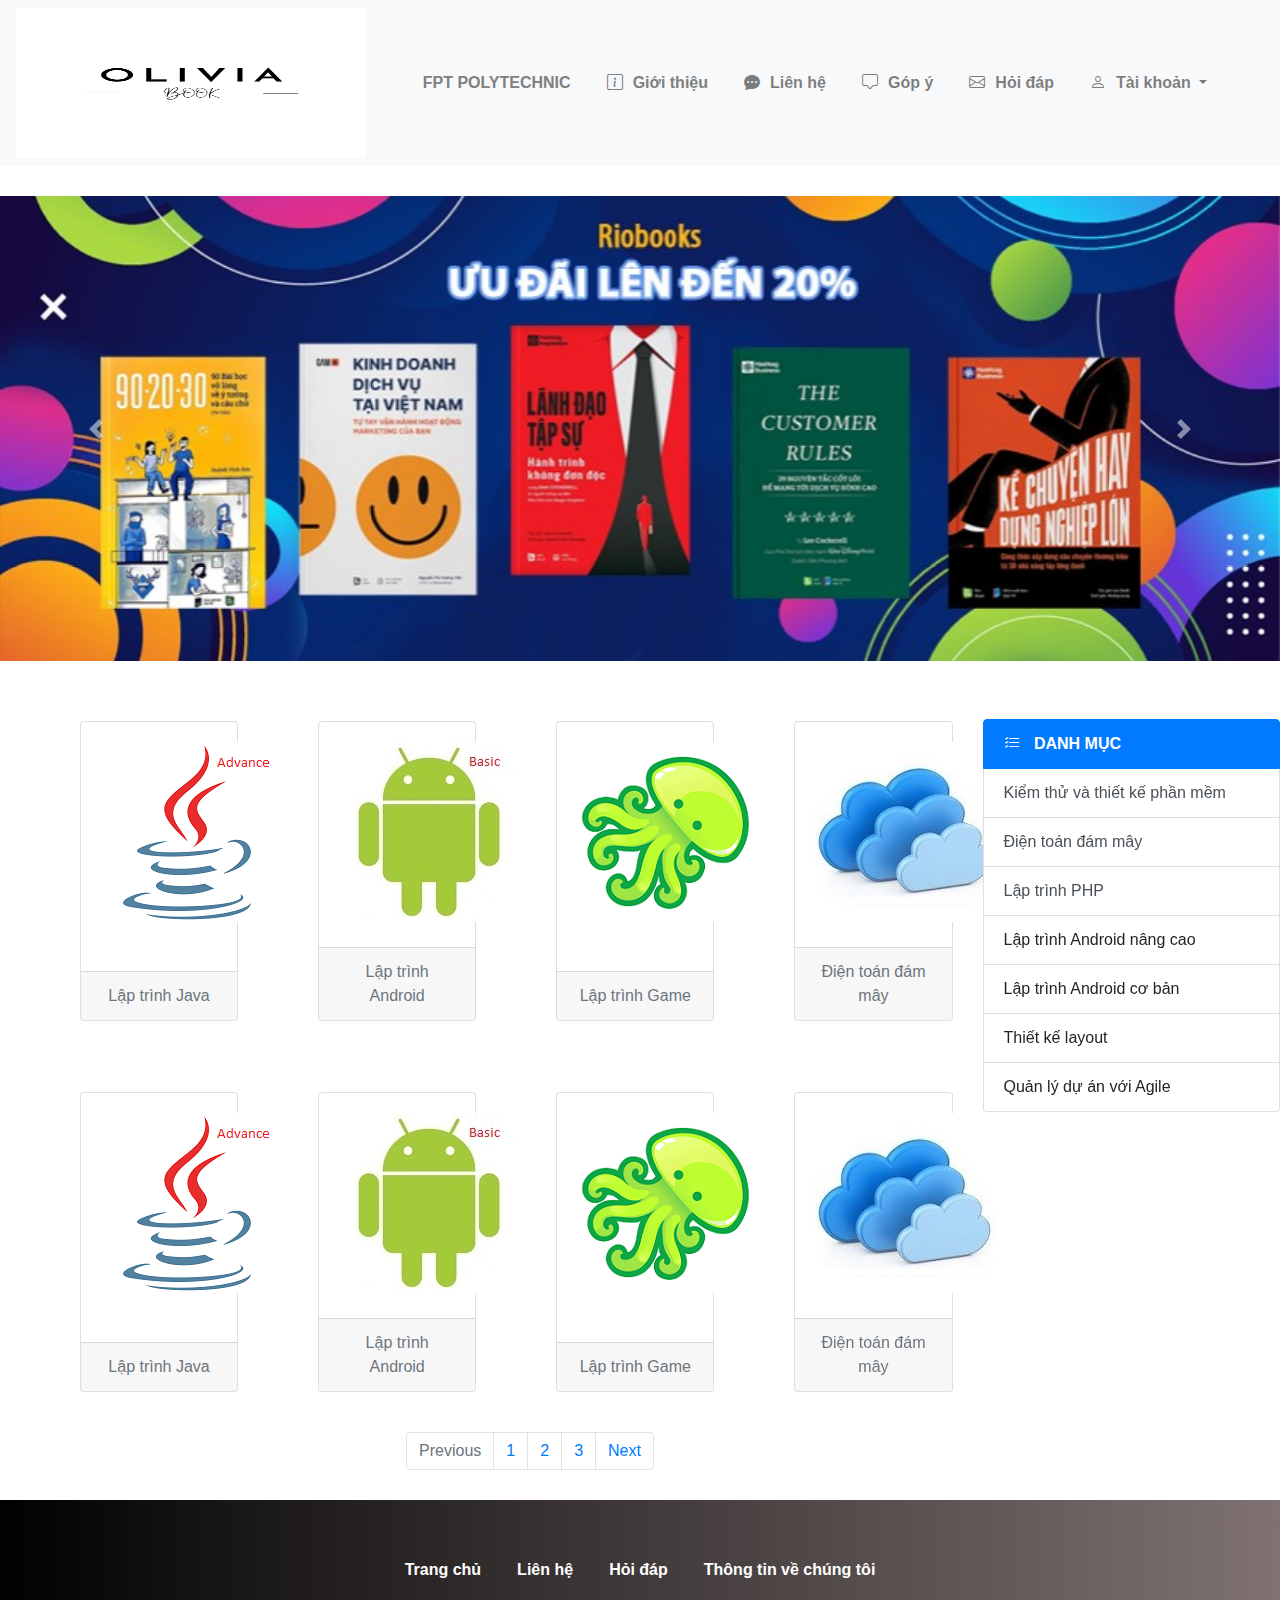
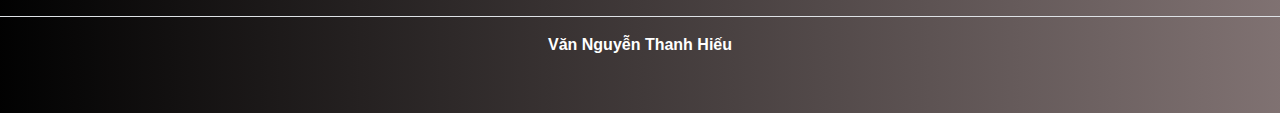
<file: index.html>
<!DOCTYPE html>
<html lang="en">

<head>
  <meta charset="UTF-8">
  <meta http-equiv="X-UA-Compatible" content="IE=edge">
  <meta name="viewport" content="width=device-width, initial-scale=1.0">
  <title>Trang chủ</title>
  <link rel="stylesheet" href="https://cdn.jsdelivr.net/npm/bootstrap@4.0.0/dist/css/bootstrap.min.css"
    integrity="sha384-Gn5384xqQ1aoWXA+058RXPxPg6fy4IWvTNh0E263XmFcJlSAwiGgFAW/dAiS6JXm" crossorigin="anonymous">
  <script src="https://code.jquery.com/jquery-3.2.1.slim.min.js"
    integrity="sha384-KJ3o2DKtIkvYIK3UENzmM7KCkRr/rE9/Qpg6aAZGJwFDMVNA/GpGFF93hXpG5KkN"
    crossorigin="anonymous"></script>
  <script src="https://cdn.jsdelivr.net/npm/popper.js@1.12.9/dist/umd/popper.min.js"
    integrity="sha384-ApNbgh9B+Y1QKtv3Rn7W3mgPxhU9K/ScQsAP7hUibX39j7fakFPskvXusvfa0b4Q"
    crossorigin="anonymous"></script>
  <script src="https://cdn.jsdelivr.net/npm/bootstrap@4.0.0/dist/js/bootstrap.min.js"
    integrity="sha384-JZR6Spejh4U02d8jOt6vLEHfe/JQGiRRSQQxSfFWpi1MquVdAyjUar5+76PVCmYl"
    crossorigin="anonymous"></script>
  <link rel="stylesheet" href="css/index.css">
  <link rel="stylesheet" href="https://cdn.jsdelivr.net/npm/bootstrap-icons@1.3.0/font/bootstrap-icons.css">

</head>

<body>

  <nav class=" navbar navbar-expand-lg navbar-light bg-light">
    <img src="./img/TANHHIEU.png" style="height: 150px; width: 350px;" alt="">

    <div class="collapse navbar-collapse" id="navbarNav">
      <ul class="navbar-nav">
        <li class="nav-item active">
          <a class="nav-link" style="color: gray" href="#"><b>FPT POLYTECHNIC </b></a>
        </li>
        <li class="nav-item active">
          <a class="nav-link" style="color: gray" href="#"><i class="bi bi-info-square"></i><b
              style="margin-left: 10px;">Giới thiệu</b> </a>
        </li>
        <li class="nav-item">
          <a class="nav-link" href="#"><i class="bi bi-chat-dots-fill"></i><b style="margin-left: 10px;">Liên hệ</b></a>
        </li>
        <li class="nav-item">
          <a class="nav-link" href="#"><i class="bi bi-chat-square"></i><b style="margin-left: 10px;">Góp ý</b></a>
        </li>
        <li class="nav-item">
          <a class="nav-link" href="#"><i class="bi bi-envelope"></i><b style="margin-left: 10px;">Hỏi đáp</b></a>
        </li>
        <li class="nav-item dropdown">
          <a class="nav-link dropdown-toggle" href="#" id="navbarDropdownMenuLink" data-toggle="dropdown"
            aria-haspopup="true" aria-expanded="false">
            <i class="bi bi-person"></i><b style="margin-left: 10px;">Tài khoản</b>
          </a>
          <div class="dropdown-menu">
            <a class="dropdown-item" href="#">Đăng ký</a>
            <a class="dropdown-item" href="#">Đăng nhập </a>
            <a class="dropdown-item" href="#">Quên mật khẩu</a>
            <hr>
            <a class="dropdown-item" href="#">Đăng xuất</a>
            <a class="dropdown-item" href="#">Đổi mật khẩu</a>
            <a class="dropdown-item" href="#">Cập nhật tài khoản</a>

          </div>
        </li>
      </ul>
    </div>
  </nav>
  <div class="phanthan" style="margin-top: 30px;">
    <div class="m-auto" style="width: 100%;">
      <div id="carouselExampleControls" class="carousel slide" data-ride="carousel">
        <div class="carousel-inner">
          <div class="carousel-item active">
            <img class="d-block w-100" src="./img/slide2.jpg" alt="First slide">
          </div>
          <div class="carousel-item">
            <img class="d-block w-100" src="./img/slide3.jpg" alt="Second slide">
          </div>
          <div class="carousel-item">
            <img class="d-block w-100" src="./img/slide4.jpg" alt="Third slide">
          </div>
        </div>
        <a class="carousel-control-prev" href="#carouselExampleControls" role="button" data-slide="prev">
          <span class="carousel-control-prev-icon" aria-hidden="true"></span>
          <span class="sr-only">Previous</span>
        </a>
        <a class="carousel-control-next" href="#carouselExampleControls" role="button" data-slide="next">
          <span class="carousel-control-next-icon" aria-hidden="true"></span>
          <span class="sr-only">Next</span>
        </a>
      </div>
    </div>
  </div>






  <div class="row">
    <article class="course col-9">
      <div class="card text-center" style="height: 300px;">
        <div class="card-body">
          <img src="./img/JAAV.png" alt="">
        </div>
        <div class="card-footer text-muted">
          Lập trình Java
        </div>
      </div>
      <div class="card text-center" style="height: 300px;">

        <div class="card-body">
          <img src="./img/ADBS.jpg" alt="">
        </div>
        <div class="card-footer text-muted">
          Lập trình Android
        </div>
      </div>
      <div class="card text-center" style="height: 300px;">

        <div class="card-body">
          <img src="./img/GAME.png" alt="">
        </div>
        <div class="card-footer text-muted">
          Lập trình Game
        </div>
      </div>
      <div class="card text-center" style="height: 300px;">
        <div class="card-body">
          <img src="./img/CLCO.jpg" alt="">
        </div>
        <div class="card-footer text-muted">
          Điện toán đám mây
        </div>
      </div>
    </article>

    <aside class="col-3">
      <div class="list-group" style="margin-top: 58px;">
        <a href="#" class="list-group-item list-group-item-action active">
          <i class="bi bi-list-check"></i> <b style="margin-left: 10px;">DANH MỤC</b>
        </a>
        <a href="#" class="list-group-item list-group-item-action">Kiểm thử và thiết kế phần mềm</a>
        <a href="#" class="list-group-item list-group-item-action">Điện toán đám mây</a>
        <a href="#" class="list-group-item list-group-item-action">Lập trình PHP</a>
        <a class="list-group-item list-group-item-action disabled">Lập trình Android nâng cao</a>
        <a class="list-group-item list-group-item-action disabled">Lập trình Android cơ bản</a>
        <a class="list-group-item list-group-item-action disabled">Thiết kế layout</a>
        <a class="list-group-item list-group-item-action disabled">Quản lý dự án với Agile</a>


      </div>
    </aside>
  </div>
  <div class="row">
    <article class="course col-9" style="margin-top: -20px;">
      <div class="card text-center" style="height: 300px;">
        <div class="card-body">
          <img src="./img/JAAV.png" alt="">
        </div>
        <div class="card-footer text-muted">
          Lập trình Java
        </div>
      </div>
      <div class="card text-center" style="height: 300px;">

        <div class="card-body">
          <img src="./img/ADBS.jpg" alt="">
        </div>
        <div class="card-footer text-muted">
          Lập trình Android
        </div>
      </div>
      <div class="card text-center" style="height: 300px;">

        <div class="card-body">
          <img src="./img/GAME.png" alt="">
        </div>
        <div class="card-footer text-muted">
          Lập trình Game
        </div>
      </div>
      <div class="card text-center" style="height: 300px;">
        <div class="card-body">
          <img src="./img/CLCO.jpg" alt="">
        </div>
        <div class="card-footer text-muted">
          Điện toán đám mây
        </div>
      </div>
    </article>
  </div>

  <nav aria-label="Page navigation example" style="margin-right: 220px; margin-top: 40px;">
    <ul class="pagination justify-content-center">
      <li class="page-item disabled">
        <a class="page-link">Previous</a>
      </li>
      <li class="page-item"><a class="page-link" href="#">1</a></li>
      <li class="page-item"><a class="page-link" href="#">2</a></li>
      <li class="page-item"><a class="page-link" href="#">3</a></li>
      <li class="page-item">
        <a class="page-link" href="#">Next</a>
      </li>
    </ul>
  </nav>

  <footer class="row" style="margin-top: 30px;">
    <div class="footer" style="background: linear-gradient(to right , rgb(0, 0, 0) , rgb(129, 115, 115));width: 100%;">
      <footer class="py-3 my-4">
        <ul class="nav justify-content-center border-bottom pb-3 mb-3">
          <li class="nav-item"><a href="#" class="nav-link px-2 text-muted"><b style="color: white;">Trang
                chủ</b></a></li>
          <li class="nav-item"><a href="#" class="nav-link px-2 text-muted"><b style="color: white;">Liên
                hệ</b></a></li>
          <li class="nav-item"><a href="#" class="nav-link px-2 text-muted"><b style="color: white;">Hỏi
                đáp</b></a></li>
          <li class="nav-item"><a href="#" class="nav-link px-2 text-muted"><b style="color: white;">Thông tin
                về
                chúng tôi</b></a></li>
        </ul>
        <p class="text-center text-muted"><b style="color: white;">Văn Nguyễn Thanh Hiếu</b></p>
      </footer>
    </div>
  </footer>


</body>

</html>
</file>
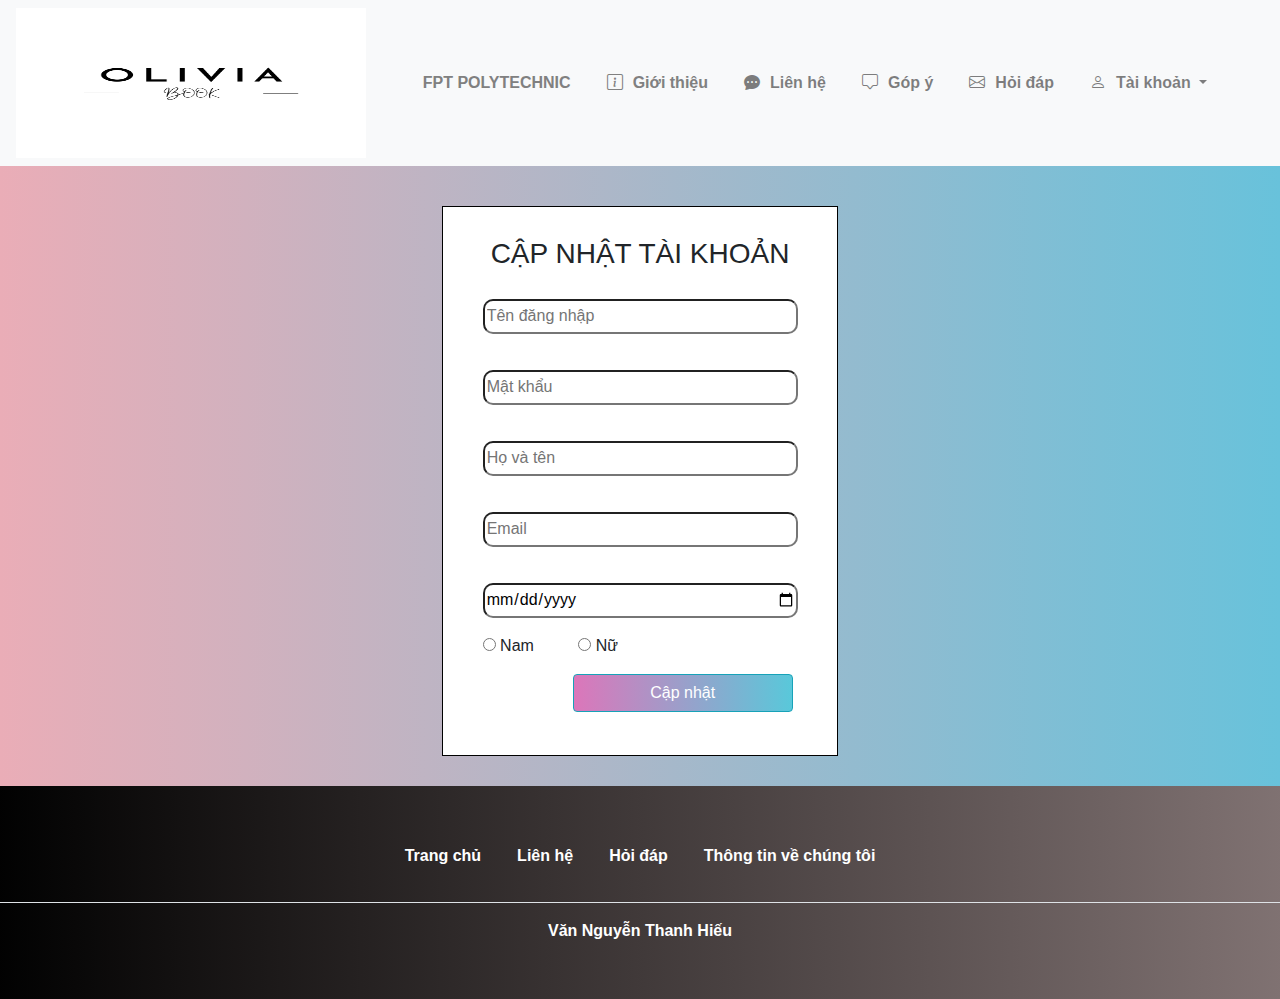
<file: view/capnhattaikhoan.html>
<!DOCTYPE html>
<html lang="en">
<head>
    <meta charset="UTF-8">
    <meta http-equiv="X-UA-Compatible" content="IE=edge">
    <meta name="viewport" content="width=device-width, initial-scale=1.0">
    <title>Cập nhật</title>
    <link rel="stylesheet" href="https://cdn.jsdelivr.net/npm/bootstrap@4.0.0/dist/css/bootstrap.min.css"
    integrity="sha384-Gn5384xqQ1aoWXA+058RXPxPg6fy4IWvTNh0E263XmFcJlSAwiGgFAW/dAiS6JXm" crossorigin="anonymous">
<script src="https://code.jquery.com/jquery-3.2.1.slim.min.js"
    integrity="sha384-KJ3o2DKtIkvYIK3UENzmM7KCkRr/rE9/Qpg6aAZGJwFDMVNA/GpGFF93hXpG5KkN"
    crossorigin="anonymous"></script>
<script src="https://cdn.jsdelivr.net/npm/popper.js@1.12.9/dist/umd/popper.min.js"
    integrity="sha384-ApNbgh9B+Y1QKtv3Rn7W3mgPxhU9K/ScQsAP7hUibX39j7fakFPskvXusvfa0b4Q"
    crossorigin="anonymous"></script>
<script src="https://cdn.jsdelivr.net/npm/bootstrap@4.0.0/dist/js/bootstrap.min.js"
    integrity="sha384-JZR6Spejh4U02d8jOt6vLEHfe/JQGiRRSQQxSfFWpi1MquVdAyjUar5+76PVCmYl"
    crossorigin="anonymous"></script>
<link rel="stylesheet" href="https://cdn.jsdelivr.net/npm/bootstrap-icons@1.3.0/font/bootstrap-icons.css">
<link rel="stylesheet" href="../css/index.css">
<link rel="stylesheet" href="../css/capnhat.css">
</head>
<body>
    <nav class=" navbar navbar-expand-lg navbar-light bg-light">
        <img src="../img/TANHHIEU.png" style="height: 150px; width: 350px;" alt="">

        <div class="collapse navbar-collapse" id="navbarNav">
            <ul class="navbar-nav">
                <li class="nav-item active">
                    <a class="nav-link" style="color: gray" href="#"><b>FPT POLYTECHNIC </b></a>
                </li>
                <li class="nav-item active">
                    <a class="nav-link" style="color: gray" href="#"><i class="bi bi-info-square"></i><b
                            style="margin-left: 10px;">Giới thiệu</b> </a>
                </li>
                <li class="nav-item">
                    <a class="nav-link" href="#"><i class="bi bi-chat-dots-fill"></i><b style="margin-left: 10px;">Liên
                            hệ</b></a>
                </li>
                <li class="nav-item">
                    <a class="nav-link" href="#"><i class="bi bi-chat-square"></i><b style="margin-left: 10px;">Góp
                            ý</b></a>
                </li>
                <li class="nav-item">
                    <a class="nav-link" href="#"><i class="bi bi-envelope"></i><b style="margin-left: 10px;">Hỏi
                            đáp</b></a>
                </li>
                <li class="nav-item dropdown">
                    <a class="nav-link dropdown-toggle" href="#" id="navbarDropdownMenuLink" data-toggle="dropdown"
                        aria-haspopup="true" aria-expanded="false">
                        <i class="bi bi-person"></i><b style="margin-left: 10px;">Tài khoản</b>
                    </a>
                    <div class="dropdown-menu">
                        <a class="dropdown-item" href="#">Đăng ký</a>
                        <a class="dropdown-item" href="#">Đăng nhập </a>
                        <a class="dropdown-item" href="#">Quên mật khẩu</a>
                        <hr>
                        <a class="dropdown-item" href="#">Đăng xuất</a>
                        <a class="dropdown-item" href="#">Đổi mật khẩu</a>
                        <a class="dropdown-item" href="#">Cập nhật tài khoản</a>

                    </div>
                </li>
            </ul>
        </div>
    </nav>

    <div class="col-4 m-auto">

        <article>
            <form>
                <div class="dk_form">
                    <h3>CẬP NHẬT TÀI KHOẢN</h3>
                    <div class="form-group">
                        <input type="text" class="dk" id="exampleInputEmail1" aria-describedby="emailHelp"
                            placeholder="Tên đăng nhập">
                    </div>
                    <div class="form-group">

                        <input type="password" class="dk" id="exampleInputPassword1" placeholder="Mật khẩu">
                    </div>
                    <div class="form-group">

                        <input type="text" class="dk" id="exampleInputPassword1" placeholder="Họ và tên">
                    </div>
                    <div class="form-group">
                        <input type="email" class="dk" id="exampleInputPassword1" placeholder="Email">
                    </div>

                    <div class="form_group">
                        <input type="date" class="dk">
                    </div>
                    <div class="form-group">
                        <input type="radio" name=gender class="dk_radio"> Nam
                        <input type="radio" name=gender class="dk_radio"> Nữ

                    </div>
                    <button type="button" class="btn_dk btn btn-outline-info">Cập nhật</button>
                  

                </div>

            </form>
        </article>


    </div>
   <footer class="row" style="margin-top: 30px;">
    <div class="footer" style="background: linear-gradient(to right , rgb(0, 0, 0) , rgb(129, 115, 115));width: 100%;">
        <footer class="py-3 my-4">
            <ul class="nav justify-content-center border-bottom pb-3 mb-3">
                <li class="nav-item"><a href="#" class="nav-link px-2 text-muted"><b style="color: white;">Trang
                            chủ</b></a></li>
                <li class="nav-item"><a href="#" class="nav-link px-2 text-muted"><b style="color: white;">Liên
                            hệ</b></a></li>
                <li class="nav-item"><a href="#" class="nav-link px-2 text-muted"><b style="color: white;">Hỏi
                            đáp</b></a></li>
                <li class="nav-item"><a href="#" class="nav-link px-2 text-muted"><b style="color: white;">Thông tin về
                            chúng tôi</b></a></li>
            </ul>
            <p class="text-center text-muted"><b style="color: white;">Văn Nguyễn Thanh Hiếu</b></p>
        </footer>
    </div>
</footer>
   
   
</body>
</html>
</file>
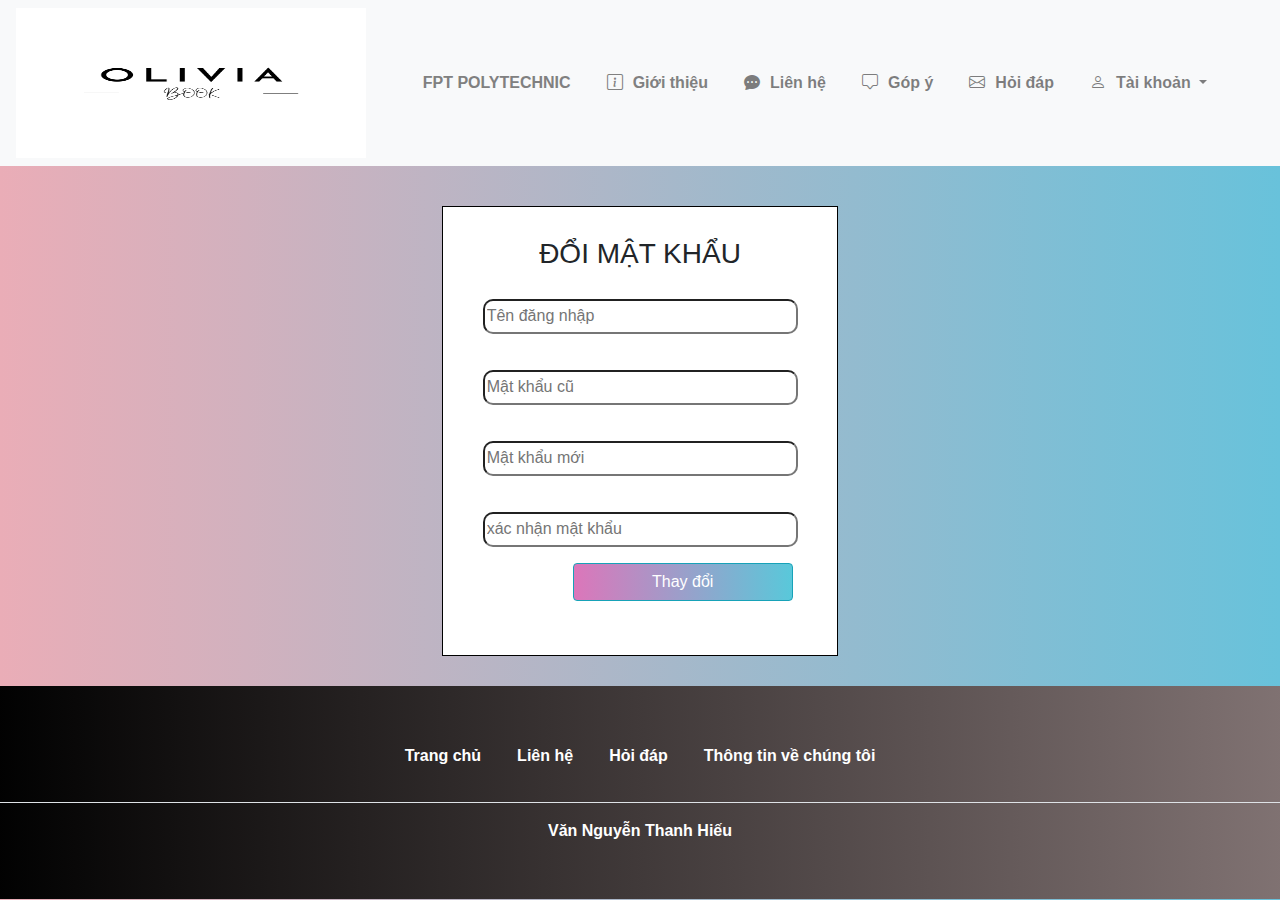
<file: view/doimatkhau.html>
<!DOCTYPE html>
<html lang="en">
<head>
    <meta charset="UTF-8">
    <meta http-equiv="X-UA-Compatible" content="IE=edge">
    <meta name="viewport" content="width=device-width, initial-scale=1.0">
    <title>Đổi mật khẩu</title>
    <link rel="stylesheet" href="https://cdn.jsdelivr.net/npm/bootstrap@4.0.0/dist/css/bootstrap.min.css"
    integrity="sha384-Gn5384xqQ1aoWXA+058RXPxPg6fy4IWvTNh0E263XmFcJlSAwiGgFAW/dAiS6JXm" crossorigin="anonymous">
<script src="https://code.jquery.com/jquery-3.2.1.slim.min.js"
    integrity="sha384-KJ3o2DKtIkvYIK3UENzmM7KCkRr/rE9/Qpg6aAZGJwFDMVNA/GpGFF93hXpG5KkN"
    crossorigin="anonymous"></script>
<script src="https://cdn.jsdelivr.net/npm/popper.js@1.12.9/dist/umd/popper.min.js"
    integrity="sha384-ApNbgh9B+Y1QKtv3Rn7W3mgPxhU9K/ScQsAP7hUibX39j7fakFPskvXusvfa0b4Q"
    crossorigin="anonymous"></script>
<script src="https://cdn.jsdelivr.net/npm/bootstrap@4.0.0/dist/js/bootstrap.min.js"
    integrity="sha384-JZR6Spejh4U02d8jOt6vLEHfe/JQGiRRSQQxSfFWpi1MquVdAyjUar5+76PVCmYl"
    crossorigin="anonymous"></script>
<link rel="stylesheet" href="https://cdn.jsdelivr.net/npm/bootstrap-icons@1.3.0/font/bootstrap-icons.css">
<link rel="stylesheet" href="../css/index.css">
<link rel="stylesheet" href="../css/doimatkhau.css">
</head>
<body>
    <nav class=" navbar navbar-expand-lg navbar-light bg-light">
        <img src="../img/TANHHIEU.png" style="height: 150px; width: 350px;" alt="">

        <div class="collapse navbar-collapse" id="navbarNav">
            <ul class="navbar-nav">
                <li class="nav-item active">
                    <a class="nav-link" style="color: gray" href="#"><b>FPT POLYTECHNIC </b></a>
                </li>
                <li class="nav-item active">
                    <a class="nav-link" style="color: gray" href="#"><i class="bi bi-info-square"></i><b
                            style="margin-left: 10px;">Giới thiệu</b> </a>
                </li>
                <li class="nav-item">
                    <a class="nav-link" href="#"><i class="bi bi-chat-dots-fill"></i><b style="margin-left: 10px;">Liên
                            hệ</b></a>
                </li>
                <li class="nav-item">
                    <a class="nav-link" href="#"><i class="bi bi-chat-square"></i><b style="margin-left: 10px;">Góp
                            ý</b></a>
                </li>
                <li class="nav-item">
                    <a class="nav-link" href="#"><i class="bi bi-envelope"></i><b style="margin-left: 10px;">Hỏi
                            đáp</b></a>
                </li>
                <li class="nav-item dropdown">
                    <a class="nav-link dropdown-toggle" href="#" id="navbarDropdownMenuLink" data-toggle="dropdown"
                        aria-haspopup="true" aria-expanded="false">
                        <i class="bi bi-person"></i><b style="margin-left: 10px;">Tài khoản</b>
                    </a>
                    <div class="dropdown-menu">
                        <a class="dropdown-item" href="#">Đăng ký</a>
                        <a class="dropdown-item" href="#">Đăng nhập </a>
                        <a class="dropdown-item" href="#">Quên mật khẩu</a>
                        <hr>
                        <a class="dropdown-item" href="#">Đăng xuất</a>
                        <a class="dropdown-item" href="#">Đổi mật khẩu</a>
                        <a class="dropdown-item" href="#">Cập nhật tài khoản</a>

                    </div>
                </li>
            </ul>
        </div>
    </nav>
  
    <div class="col-4 m-auto">

        <article>
            <form>
                <div class="dk_form">
                    <h3>ĐỔI MẬT KHẨU</h3>
                    <div class="form-group">
                        <input type="text" class="dk" id="exampleInputEmail1" aria-describedby="emailHelp"
                            placeholder="Tên đăng nhập">
                    </div>
                    <div class="form-group">

                        <input type="password" class="dk" id="exampleInputPassword1" placeholder="Mật khẩu cũ">
                    </div>

                    <div class="form-group">

                        <input type="password" class="dk" id="exampleInputPassword1" placeholder="Mật khẩu mới">
                    </div>

                    <div class="form-group">

                        <input type="password" class="dk" id="exampleInputPassword1" placeholder="xác nhận mật khẩu">
                    </div>
                   

                  
                    <button type="button" class="btn_dk btn btn-outline-info">Thay đổi</button>
                
                </div>

            </form>
        </article>


    </div>

    <footer class="row" style="margin-top: 30px;">
        <div class="footer"
            style="background: linear-gradient(to right , rgb(0, 0, 0) , rgb(129, 115, 115));width: 100%;">
            <footer class="py-3 my-4">
                <ul class="nav justify-content-center border-bottom pb-3 mb-3">
                    <li class="nav-item"><a href="#" class="nav-link px-2 text-muted"><b style="color: white;">Trang
                                chủ</b></a></li>
                    <li class="nav-item"><a href="#" class="nav-link px-2 text-muted"><b style="color: white;">Liên
                                hệ</b></a></li>
                    <li class="nav-item"><a href="#" class="nav-link px-2 text-muted"><b style="color: white;">Hỏi
                                đáp</b></a></li>
                    <li class="nav-item"><a href="#" class="nav-link px-2 text-muted"><b style="color: white;">Thông tin
                                về
                                chúng tôi</b></a></li>
                </ul>
                <p class="text-center text-muted"><b style="color: white;">Văn Nguyễn Thanh Hiếu</b></p>
            </footer>
        </div>
    </footer>




</body>
</html>
</file>
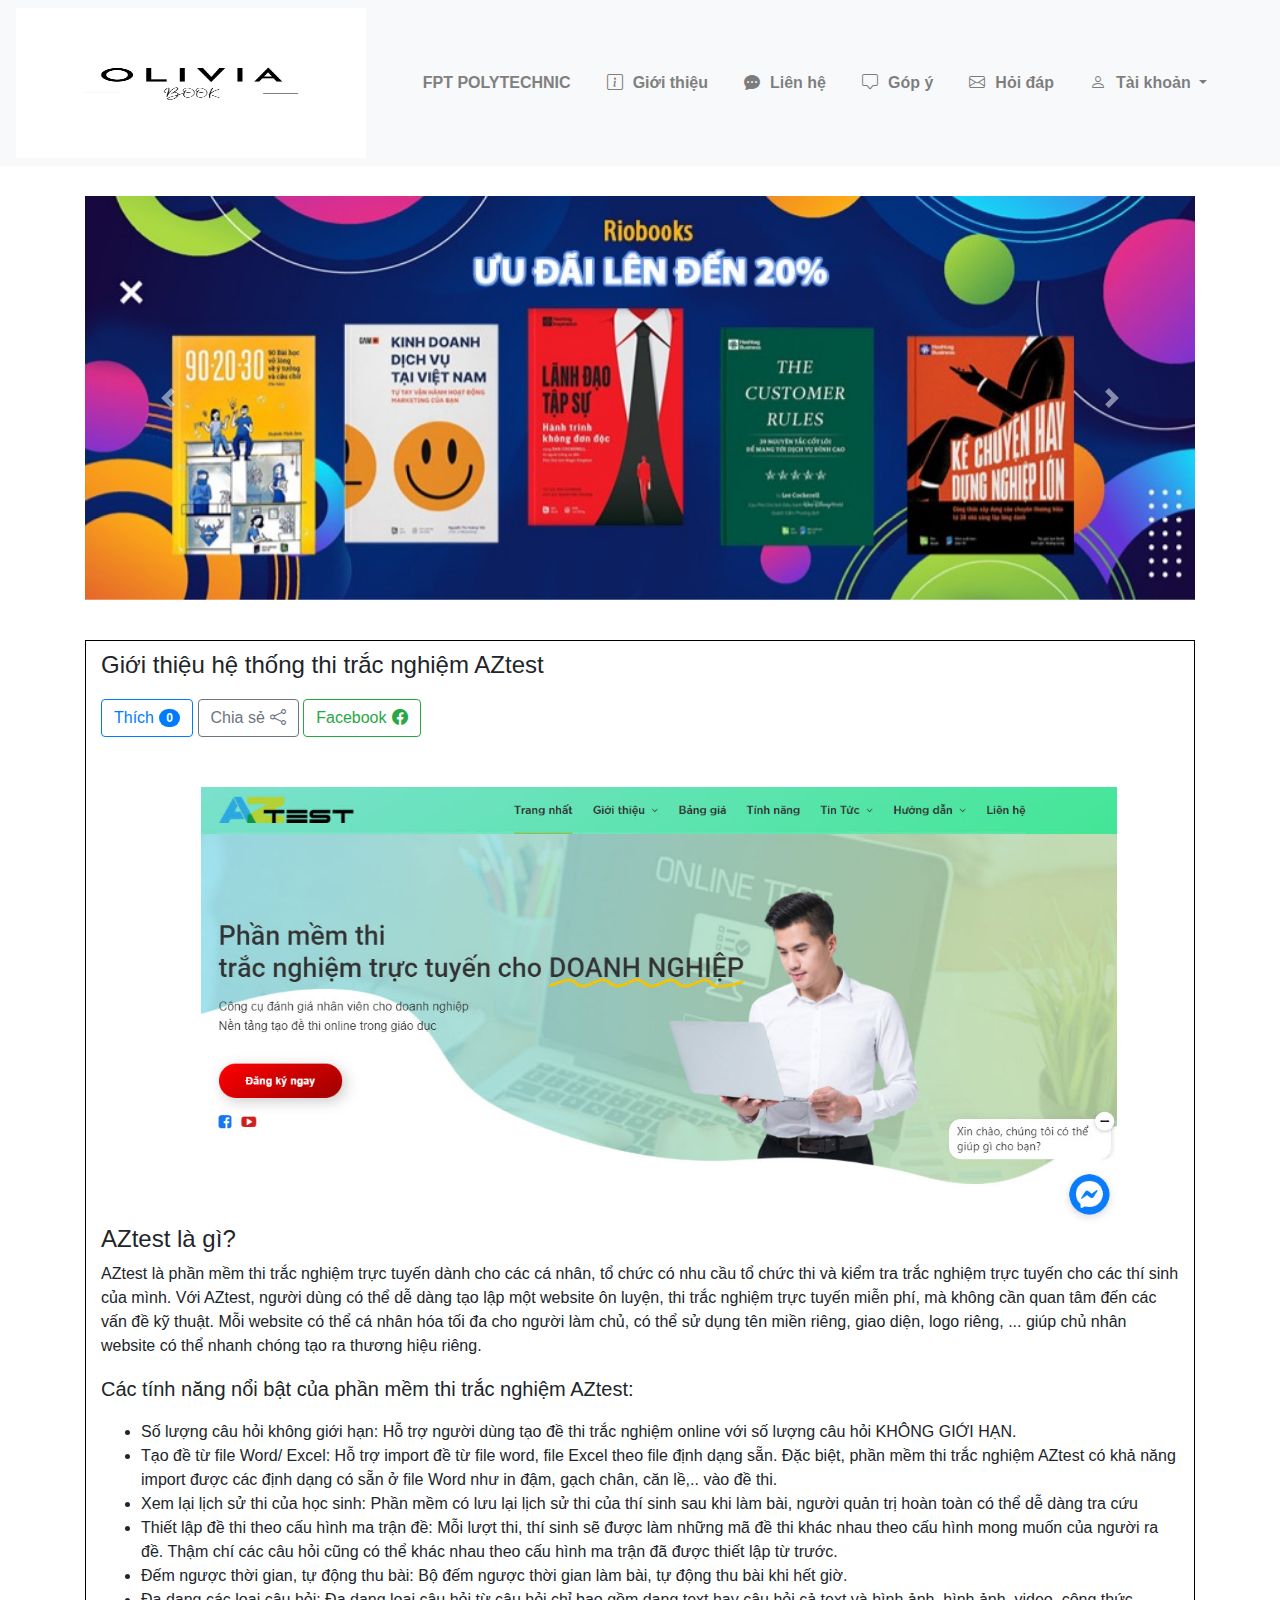
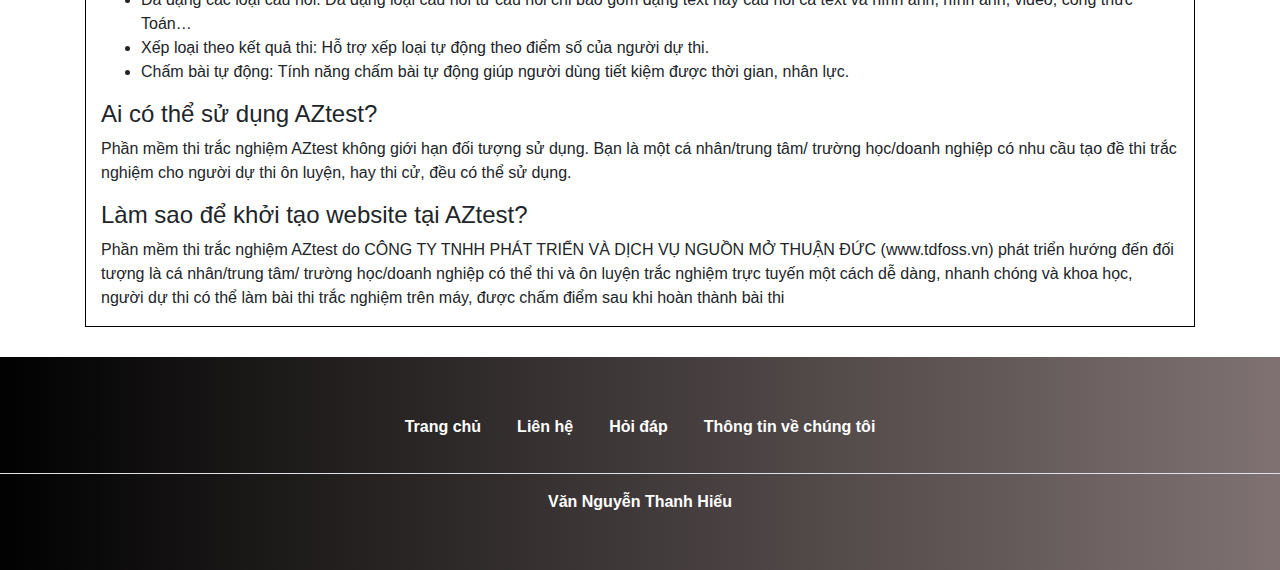
<file: view/gioithieu.html>
<!DOCTYPE html>
<html lang="en">

<head>
  <meta charset="UTF-8">
  <meta http-equiv="X-UA-Compatible" content="IE=edge">
  <meta name="viewport" content="width=device-width, initial-scale=1.0">
  <title>Giới thiệu</title>
  <link rel="stylesheet" href="https://cdn.jsdelivr.net/npm/bootstrap@4.0.0/dist/css/bootstrap.min.css"
    integrity="sha384-Gn5384xqQ1aoWXA+058RXPxPg6fy4IWvTNh0E263XmFcJlSAwiGgFAW/dAiS6JXm" crossorigin="anonymous">
  <script src="https://code.jquery.com/jquery-3.2.1.slim.min.js"
    integrity="sha384-KJ3o2DKtIkvYIK3UENzmM7KCkRr/rE9/Qpg6aAZGJwFDMVNA/GpGFF93hXpG5KkN"
    crossorigin="anonymous"></script>
  <script src="https://cdn.jsdelivr.net/npm/popper.js@1.12.9/dist/umd/popper.min.js"
    integrity="sha384-ApNbgh9B+Y1QKtv3Rn7W3mgPxhU9K/ScQsAP7hUibX39j7fakFPskvXusvfa0b4Q"
    crossorigin="anonymous"></script>
  <script src="https://cdn.jsdelivr.net/npm/bootstrap@4.0.0/dist/js/bootstrap.min.js"
    integrity="sha384-JZR6Spejh4U02d8jOt6vLEHfe/JQGiRRSQQxSfFWpi1MquVdAyjUar5+76PVCmYl"
    crossorigin="anonymous"></script>
  <link rel="stylesheet" href="https://cdn.jsdelivr.net/npm/bootstrap-icons@1.3.0/font/bootstrap-icons.css">
  <link rel="stylesheet" href="../css/index.css">
  <link rel="stylesheet" href="../css/gioithieu.css">
</head>

<body>
  <nav class=" navbar navbar-expand-lg navbar-light bg-light">
    <img src="../img/TANHHIEU.png" style="height: 150px; width: 350px;" alt="">

    <div class="collapse navbar-collapse" id="navbarNav">
      <ul class="navbar-nav">
        <li class="nav-item active">
          <a class="nav-link" style="color: gray" href="#"><b>FPT POLYTECHNIC </b></a>
        </li>
        <li class="nav-item active">
          <a class="nav-link" style="color: gray" href="#"><i class="bi bi-info-square"></i><b
              style="margin-left: 10px;">Giới thiệu</b> </a>
        </li>
        <li class="nav-item">
          <a class="nav-link" href="#"><i class="bi bi-chat-dots-fill"></i><b style="margin-left: 10px;">Liên hệ</b></a>
        </li>
        <li class="nav-item">
          <a class="nav-link" href="#"><i class="bi bi-chat-square"></i><b style="margin-left: 10px;">Góp ý</b></a>
        </li>
        <li class="nav-item">
          <a class="nav-link" href="#"><i class="bi bi-envelope"></i><b style="margin-left: 10px;">Hỏi đáp</b></a>
        </li>
        <li class="nav-item dropdown">
          <a class="nav-link dropdown-toggle" href="#" id="navbarDropdownMenuLink" data-toggle="dropdown"
            aria-haspopup="true" aria-expanded="false">
            <i class="bi bi-person"></i><b style="margin-left: 10px;">Tài khoản</b>
          </a>
          <div class="dropdown-menu">
            <a class="dropdown-item" href="#">Đăng ký</a>
            <a class="dropdown-item" href="#">Đăng nhập </a>
            <a class="dropdown-item" href="#">Quên mật khẩu</a>
            <hr>
            <a class="dropdown-item" href="#">Đăng xuất</a>
            <a class="dropdown-item" href="#">Đổi mật khẩu</a>
            <a class="dropdown-item" href="#">Cập nhật tài khoản</a>

          </div>
        </li>
      </ul>
    </div>
  </nav>

  <div class="container" style="margin-top: 30px;">
    <div class="">
      <article class="col m-auto" style="padding: 0 0;">
        <div id="carouselExampleControls" class="carousel slide" data-ride="carousel">
          <div class="carousel-inner">
            <div class="carousel-item active">
              <img class="d-block w-100" src="../img/slide2.jpg" alt="First slide">
            </div>
            <div class="carousel-item">
              <img class="d-block w-100" src="../img/slide3.jpg" alt="Second slide">
            </div>
            <div class="carousel-item">
              <img class="d-block w-100" src="../img/slide4.jpg" alt="Third slide">
            </div>
          </div>
          <a class="carousel-control-prev" href="#carouselExampleControls" role="button" data-slide="prev">
            <span class="carousel-control-prev-icon" aria-hidden="true"></span>
            <span class="sr-only">Previous</span>
          </a>
          <a class="carousel-control-next" href="#carouselExampleControls" role="button" data-slide="next">
            <span class="carousel-control-next-icon" aria-hidden="true"></span>
            <span class="sr-only">Next</span>
          </a>
        </div>
      </article>
    </div>

    <div style="margin-top: 40px;">
      <article class="gioithieu col m-auto">
        <h4 style="margin-top: 10px;">Giới thiệu hệ thống thi trắc nghiệm AZtest</h4>
        <div class="icon">
          <button type="button" class="btn btn-outline-primary">Thích<span style="margin-left: 5px;"
              class="badge badge-pill badge-primary">0</span></button>
          <button type="button" class="btn btn-outline-secondary">Chia sẻ<span style="margin-left: 5px;"
              class="bi bi-share"></span></button>
          <button type="button" class="btn btn-outline-success">Facebook<span style="margin-left: 5px;"
              class="bi bi-facebook"></span></button>
        </div>
        <div class="anhgioithieu">
          <img src="../img/anhgioithieu.jpg" alt="">
        </div>
        <h4>AZtest là gì?</h4>
        <p>AZtest là phần mềm thi trắc nghiệm trực tuyến dành cho các cá nhân, tổ chức có nhu cầu tổ chức thi và kiểm
          tra
          trắc nghiệm trực tuyến cho các thí sinh của mình. Với AZtest, người dùng có thể dễ dàng tạo lập một website ôn
          luyện, thi trắc nghiệm trực tuyến miễn phí, mà không cần quan tâm đến các vấn đề kỹ thuật. Mỗi website có thể
          cá
          nhân hóa tối đa cho người làm chủ, có thể sử dụng tên miền riêng, giao diện, logo riêng,
          ... giúp chủ nhân website có thể nhanh chóng tạo ra thương hiệu riêng.</p>

        <p style="font-size: 20px;">Các tính năng nổi bật của phần mềm thi trắc nghiệm AZtest:</p>
        <ul>
          <li>Số lượng câu hỏi không giới hạn: Hỗ trợ người dùng tạo đề thi trắc nghiệm online với số lượng câu hỏi
            KHÔNG
            GIỚI HẠN.</li>
          <li>Tạo đề từ file Word/ Excel: Hỗ trợ import đề từ file word, file Excel theo file định dạng sẵn. Đặc biệt,
            phần mềm thi trắc nghiệm AZtest có khả năng import được các định dạng có sẵn ở file Word như in đậm, gạch
            chân, căn lề,.. vào đề thi.</li>
          <li>Xem lại lịch sử thi của học sinh: Phần mềm có lưu lại lịch sử thi của thí sinh sau khi làm bài, người quản
            trị hoàn toàn có thể dễ dàng tra cứu </li>
          <li>Thiết lập đề thi theo cấu hình ma trận đề: Mỗi lượt thi, thí sinh sẽ được làm những mã đề thi khác nhau
            theo
            cấu hình mong muốn của người ra đề. Thậm chí các câu hỏi cũng có thể khác nhau theo cấu hình ma trận đã được
            thiết lập từ trước.</li>
          <li>Đếm ngược thời gian, tự động thu bài: Bộ đếm ngược thời gian làm bài, tự động thu bài khi hết giờ.</li>
          <li>Đa dạng các loại câu hỏi: Đa dạng loại câu hỏi từ câu hỏi chỉ bao gồm dạng text hay câu hỏi cả text và
            hình
            ảnh, hình ảnh, video, công thức Toán…</li>
          <li>Xếp loại theo kết quả thi: Hỗ trợ xếp loại tự động theo điểm số của người dự thi.</li>
          <li>Chấm bài tự động: Tính năng chấm bài tự động giúp người dùng tiết kiệm được thời gian, nhân lực.</li>
        </ul>
        <h4>Ai có thể sử dụng AZtest?</h4>
        <p>Phần mềm thi trắc nghiệm AZtest không giới hạn đối tượng sử dụng. Bạn là một cá nhân/trung tâm/ trường
          học/doanh nghiệp có nhu cầu tạo đề thi trắc nghiệm cho người dự thi ôn luyện, hay thi cử, đều có thể sử dụng.
        </p>
        <h4>Làm sao để khởi tạo website tại AZtest?</h4>
        <p>Phần mềm thi trắc nghiệm AZtest do CÔNG TY TNHH PHÁT TRIỂN VÀ DỊCH VỤ NGUỒN MỞ THUẬN ĐỨC (www.tdfoss.vn) phát
          triển hướng đến đối tượng là cá nhân/trung tâm/ trường học/doanh nghiệp có thể thi và ôn luyện trắc nghiệm
          trực
          tuyến một cách dễ dàng, nhanh chóng và khoa học, người dự thi có thể làm bài thi trắc nghiệm trên máy, được
          chấm
          điểm sau khi hoàn thành bài thi</p>
      </article>
    </div>
  </div>
  <footer class="row" style="margin-top: 30px;">
    <div class="footer" style="background: linear-gradient(to right , rgb(0, 0, 0) , rgb(129, 115, 115));width: 100%;">
      <footer class="py-3 my-4">
        <ul class="nav justify-content-center border-bottom pb-3 mb-3">
          <li class="nav-item"><a href="#" class="nav-link px-2 text-muted"><b style="color: white;">Trang
                chủ</b></a></li>
          <li class="nav-item"><a href="#" class="nav-link px-2 text-muted"><b style="color: white;">Liên
                hệ</b></a></li>
          <li class="nav-item"><a href="#" class="nav-link px-2 text-muted"><b style="color: white;">Hỏi
                đáp</b></a></li>
          <li class="nav-item"><a href="#" class="nav-link px-2 text-muted"><b style="color: white;">Thông tin
                về
                chúng tôi</b></a></li>
        </ul>
        <p class="text-center text-muted"><b style="color: white;">Văn Nguyễn Thanh Hiếu</b></p>
      </footer>
    </div>
  </footer>


</body>

</html>
</file>
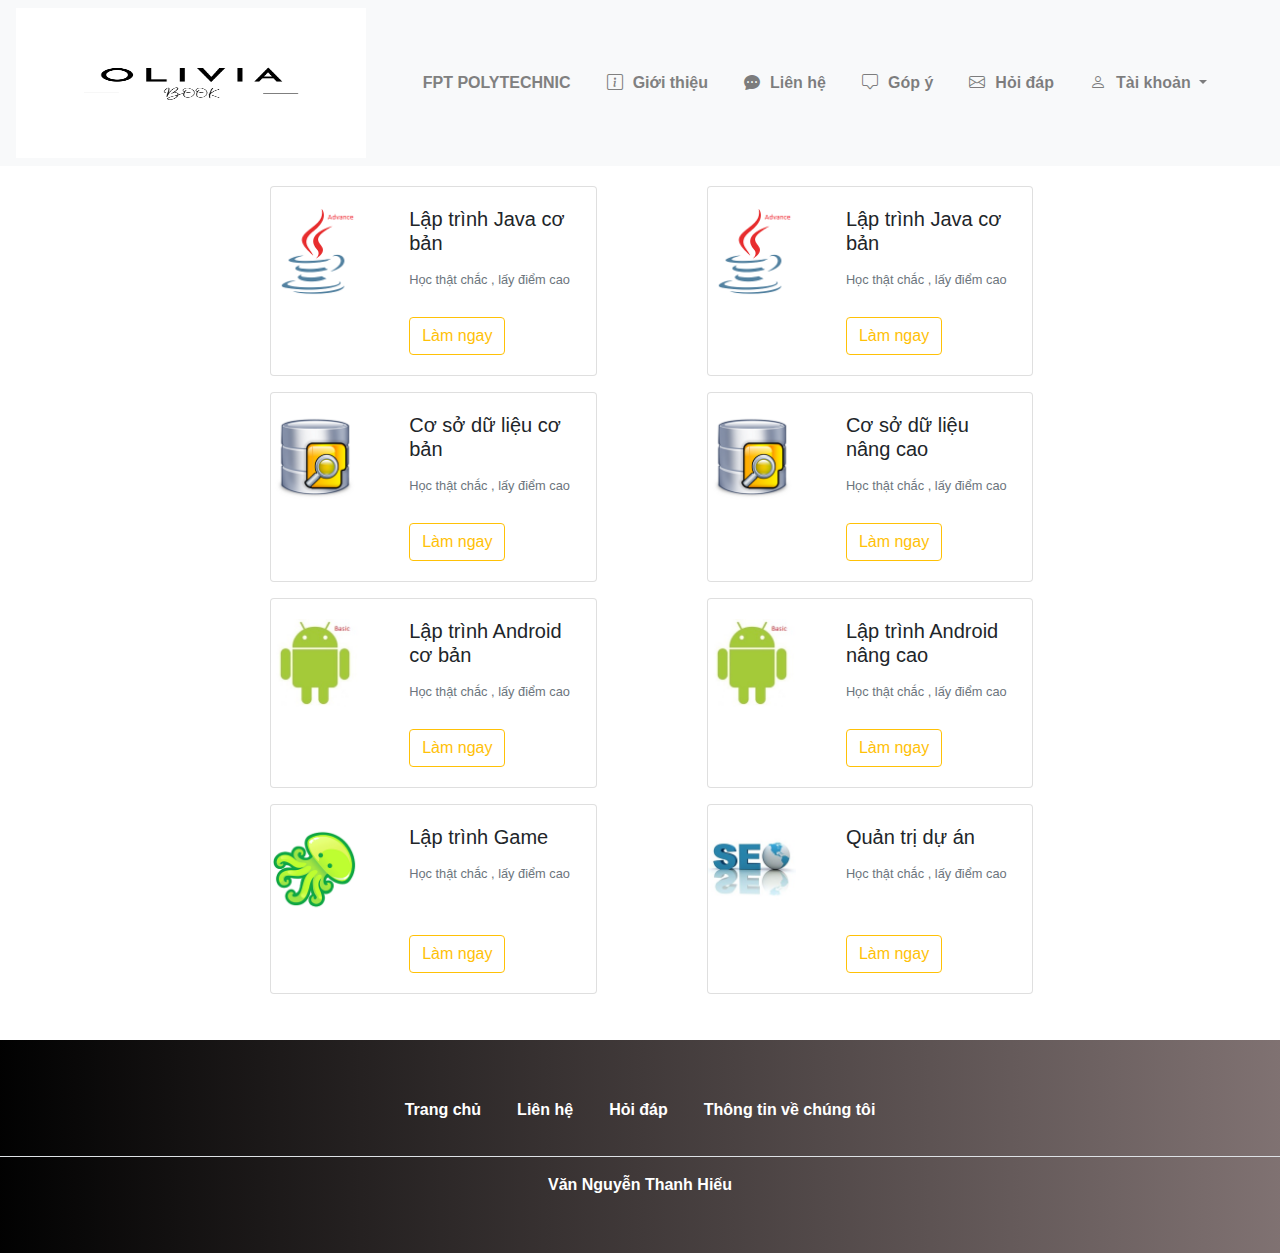
<file: view/monhoc.html>
<!DOCTYPE html>
<html lang="en">
<head>
    <meta charset="UTF-8">
    <meta http-equiv="X-UA-Compatible" content="IE=edge">
    <meta name="viewport" content="width=device-width, initial-scale=1.0">
    <title>Môn học</title>
    <link rel="stylesheet" href="https://cdn.jsdelivr.net/npm/bootstrap@4.0.0/dist/css/bootstrap.min.css"
    integrity="sha384-Gn5384xqQ1aoWXA+058RXPxPg6fy4IWvTNh0E263XmFcJlSAwiGgFAW/dAiS6JXm" crossorigin="anonymous">
<script src="https://code.jquery.com/jquery-3.2.1.slim.min.js"
    integrity="sha384-KJ3o2DKtIkvYIK3UENzmM7KCkRr/rE9/Qpg6aAZGJwFDMVNA/GpGFF93hXpG5KkN"
    crossorigin="anonymous"></script>
<script src="https://cdn.jsdelivr.net/npm/popper.js@1.12.9/dist/umd/popper.min.js"
    integrity="sha384-ApNbgh9B+Y1QKtv3Rn7W3mgPxhU9K/ScQsAP7hUibX39j7fakFPskvXusvfa0b4Q"
    crossorigin="anonymous"></script>
<script src="https://cdn.jsdelivr.net/npm/bootstrap@4.0.0/dist/js/bootstrap.min.js"
    integrity="sha384-JZR6Spejh4U02d8jOt6vLEHfe/JQGiRRSQQxSfFWpi1MquVdAyjUar5+76PVCmYl"
    crossorigin="anonymous"></script>
<link rel="stylesheet" href="https://cdn.jsdelivr.net/npm/bootstrap-icons@1.3.0/font/bootstrap-icons.css">
<link rel="stylesheet" href="../css/index.css">
<link rel="stylesheet" href="../css/monhoc.css">
</head>
<body>
    <nav class=" navbar navbar-expand-lg navbar-light bg-light">
        <img src="../img/TANHHIEU.png" style="height: 150px; width: 350px;" alt="">

        <div class="collapse navbar-collapse" id="navbarNav">
            <ul class="navbar-nav">
                <li class="nav-item active">
                    <a class="nav-link" style="color: gray" href="#"><b>FPT POLYTECHNIC </b></a>
                </li>
                <li class="nav-item active">
                    <a class="nav-link" style="color: gray" href="#"><i class="bi bi-info-square"></i><b
                            style="margin-left: 10px;">Giới thiệu</b> </a>
                </li>
                <li class="nav-item">
                    <a class="nav-link" href="#"><i class="bi bi-chat-dots-fill"></i><b style="margin-left: 10px;">Liên
                            hệ</b></a>
                </li>
                <li class="nav-item">
                    <a class="nav-link" href="#"><i class="bi bi-chat-square"></i><b style="margin-left: 10px;">Góp
                            ý</b></a>
                </li>
                <li class="nav-item">
                    <a class="nav-link" href="#"><i class="bi bi-envelope"></i><b style="margin-left: 10px;">Hỏi
                            đáp</b></a>
                </li>
                <li class="nav-item dropdown">
                    <a class="nav-link dropdown-toggle" href="#" id="navbarDropdownMenuLink" data-toggle="dropdown"
                        aria-haspopup="true" aria-expanded="false">
                        <i class="bi bi-person"></i><b style="margin-left: 10px;">Tài khoản</b>
                    </a>
                    <div class="dropdown-menu">
                        <a class="dropdown-item" href="#">Đăng ký</a>
                        <a class="dropdown-item" href="#">Đăng nhập </a>
                        <a class="dropdown-item" href="#">Quên mật khẩu</a>
                        <hr>
                        <a class="dropdown-item" href="#">Đăng xuất</a>
                        <a class="dropdown-item" href="#">Đổi mật khẩu</a>
                        <a class="dropdown-item" href="#">Cập nhật tài khoản</a>

                    </div>
                </li>
            </ul>
        </div>
    </nav>
    <div class="row" style="margin-top: 20px;">
        <div class="col-sm-4" style="margin-left: 190px; ">
            <div class="card mb-3" style="max-width: 540px;">
                <div class="row g-0">
                  <div class="col-md-4">
                    <img src="../img/JAAV.png" style="margin-top: 20px;" class="img-fluid rounded-start" alt="...">
                  </div>
                  <div class="col-md-8">
                    <div class="card-body" style="height: 130px;"> 
                      <h5 class="card-title">Lập trình Java cơ bản</h5>
                      <p class="card-text"><small class="text-muted">Học thật chắc , lấy điểm cao</small></p>
                    </div>
                    <a href="#"><button type="button" class="btn btn-outline-warning" style="margin-left: 20px; margin-bottom: 20px;">Làm ngay</button></a>

                  </div>

                </div>
              </div>
        </div>
        <div class="col-sm-4" >
            <div class="card mb-3" style="max-width: 540px;">
                <div class="row g-0">
                  <div class="col-md-4">
                    <img src="../img/JAAV.png" style="margin-top: 20px;" class="img-fluid rounded-start" alt="...">
                  </div>
                  <div class="col-md-8">
                    <div class="card-body" style="height: 130px;">
                      <h5 class="card-title">Lập trình Java cơ bản</h5>
                      <p class="card-text"><small class="text-muted">Học thật chắc , lấy điểm cao</small></p>
                    </div>
                    <a href="#"><button type="button" class="btn btn-outline-warning" style="margin-left: 20px; margin-bottom: 20px;">Làm ngay</button></a>

                  </div>

                </div>
              </div>
        </div>

        <div class="col-sm-4" style="margin-left: 190px; ">
            <div class="card mb-3" style="max-width: 540px;">
                <div class="row g-0">
                  <div class="col-md-4">
                    <img src="../img/DBBS.png" style="margin-top: 20px;" class="img-fluid rounded-start" alt="...">
                  </div>
                  <div class="col-md-8">
                    <div class="card-body" style="height: 130px;"> 
                      <h5 class="card-title">Cơ sở dữ liệu cơ bản</h5>
                      <p class="card-text"><small class="text-muted">Học thật chắc , lấy điểm cao</small></p>
                    </div>
                    <a href="#"><button type="button" class="btn btn-outline-warning" style="margin-left: 20px; margin-bottom: 20px;">Làm ngay</button></a>

                  </div>

                </div>
              </div>
        </div>
        <div class="col-sm-4" >
            <div class="card mb-3" style="max-width: 540px;">
                <div class="row g-0">
                  <div class="col-md-4">
                    <img src="../img/DBBS.png" style="margin-top: 20px;" class="img-fluid rounded-start" alt="...">
                  </div>
                  <div class="col-md-8">
                    <div class="card-body" style="height: 130px;">
                      <h5 class="card-title">Cơ sở dữ liệu nâng cao</h5>
                      <p class="card-text"><small class="text-muted">Học thật chắc , lấy điểm cao</small></p>
                    </div>
                    <a href="#"><button type="button" class="btn btn-outline-warning" style="margin-left: 20px; margin-bottom: 20px;">Làm ngay</button></a>

                  </div>

                </div>
              </div>
        </div>

        <div class="col-sm-4" style="margin-left: 190px; ">
            <div class="card mb-3" style="max-width: 540px;">
                <div class="row g-0">
                  <div class="col-md-4">
                    <img src="../img/ADBS.jpg" style="margin-top: 20px;" class="img-fluid rounded-start" alt="...">
                  </div>
                  <div class="col-md-8">
                    <div class="card-body" style="height: 130px;"> 
                      <h5 class="card-title">Lập trình Android cơ bản</h5>
                      <p class="card-text"><small class="text-muted">Học thật chắc , lấy điểm cao</small></p>
                    </div>
                    <a href="#"><button type="button" class="btn btn-outline-warning" style="margin-left: 20px; margin-bottom: 20px;">Làm ngay</button></a>

                  </div>

                </div>
              </div>
        </div>
        <div class="col-sm-4" >
            <div class="card mb-3" style="max-width: 540px;">
                <div class="row g-0">
                  <div class="col-md-4">
                    <img src="../img/ADBS.jpg" style="margin-top: 20px;" class="img-fluid rounded-start" alt="...">
                  </div>
                  <div class="col-md-8">
                    <div class="card-body" style="height: 130px;">
                      <h5 class="card-title">Lập trình Android nâng cao</h5>
                      <p class="card-text"><small class="text-muted">Học thật chắc , lấy điểm cao</small></p>
                    </div>
                    <a href="#"><button type="button" class="btn btn-outline-warning" style="margin-left: 20px; margin-bottom: 20px;">Làm ngay</button></a>

                  </div>

                </div>
              </div>
        </div>

        <div class="col-sm-4" style="margin-left: 190px; ">
            <div class="card mb-3" style="max-width: 540px;">
                <div class="row g-0">
                  <div class="col-md-4">
                    <img src="../img/GAME.png" style="margin-top: 20px;" class="img-fluid rounded-start" alt="...">
                  </div>
                  <div class="col-md-8">
                    <div class="card-body" style="height: 130px;"> 
                      <h5 class="card-title">Lập trình Game</h5>
                      <p class="card-text"><small class="text-muted">Học thật chắc , lấy điểm cao</small></p>
                    </div>
                    <a href="#"><button type="button" class="btn btn-outline-warning" style="margin-left: 20px; margin-bottom: 20px;">Làm ngay</button></a>

                  </div>

                </div>
              </div>
        </div>
        <div class="col-sm-4" >
            <div class="card mb-3" style="max-width: 540px;">
                <div class="row g-0">
                  <div class="col-md-4">
                    <img src="../img/INMA.jpg" style="margin-top: 20px;" class="img-fluid rounded-start" alt="...">
                  </div>
                  <div class="col-md-8">
                    <div class="card-body" style="height: 130px;">
                      <h5 class="card-title">Quản trị dự án</h5>
                      <p class="card-text"><small class="text-muted">Học thật chắc , lấy điểm cao</small></p>
                    </div>
                    <a href="#"><button type="button" class="btn btn-outline-warning" style="margin-left: 20px; margin-bottom: 20px;">Làm ngay</button></a>

                  </div>

                </div>
              </div>
        </div>
      </div>
      <footer class="row" style="margin-top: 30px;">
        <div class="footer"
            style="background: linear-gradient(to right , rgb(0, 0, 0) , rgb(129, 115, 115));width: 100%;">
            <footer class="py-3 my-4">
                <ul class="nav justify-content-center border-bottom pb-3 mb-3">
                    <li class="nav-item"><a href="#" class="nav-link px-2 text-muted"><b style="color: white;">Trang
                                chủ</b></a></li>
                    <li class="nav-item"><a href="#" class="nav-link px-2 text-muted"><b style="color: white;">Liên
                                hệ</b></a></li>
                    <li class="nav-item"><a href="#" class="nav-link px-2 text-muted"><b style="color: white;">Hỏi
                                đáp</b></a></li>
                    <li class="nav-item"><a href="#" class="nav-link px-2 text-muted"><b style="color: white;">Thông tin
                                về
                                chúng tôi</b></a></li>
                </ul>
                <p class="text-center text-muted"><b style="color: white;">Văn Nguyễn Thanh Hiếu</b></p>
            </footer>
        </div>
    </footer>
</body>
</html>
</file>
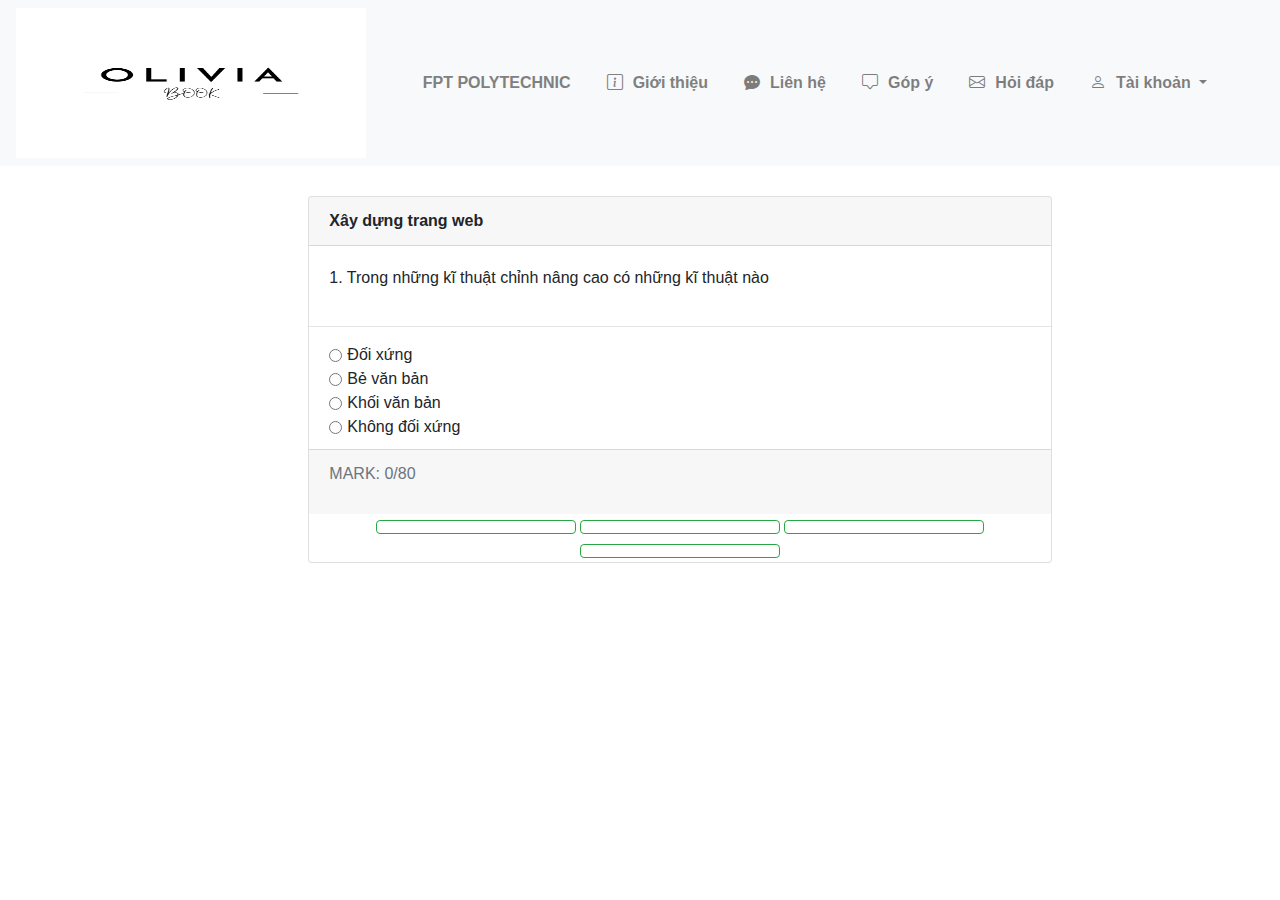
<file: view/trangthitracnghiem.html>
<!DOCTYPE html>
<html lang="en">

<head>
    <meta charset="UTF-8">
    <meta http-equiv="X-UA-Compatible" content="IE=edge">
    <meta name="viewport" content="width=device-width, initial-scale=1.0">
    <title>Thi trắc nghiệm</title>
    <link rel="stylesheet" href="https://cdn.jsdelivr.net/npm/bootstrap@4.0.0/dist/css/bootstrap.min.css"
        integrity="sha384-Gn5384xqQ1aoWXA+058RXPxPg6fy4IWvTNh0E263XmFcJlSAwiGgFAW/dAiS6JXm" crossorigin="anonymous">
    <script src="https://code.jquery.com/jquery-3.2.1.slim.min.js"
        integrity="sha384-KJ3o2DKtIkvYIK3UENzmM7KCkRr/rE9/Qpg6aAZGJwFDMVNA/GpGFF93hXpG5KkN"
        crossorigin="anonymous"></script>
    <script src="https://cdn.jsdelivr.net/npm/popper.js@1.12.9/dist/umd/popper.min.js"
        integrity="sha384-ApNbgh9B+Y1QKtv3Rn7W3mgPxhU9K/ScQsAP7hUibX39j7fakFPskvXusvfa0b4Q"
        crossorigin="anonymous"></script>
    <script src="https://cdn.jsdelivr.net/npm/bootstrap@4.0.0/dist/js/bootstrap.min.js"
        integrity="sha384-JZR6Spejh4U02d8jOt6vLEHfe/JQGiRRSQQxSfFWpi1MquVdAyjUar5+76PVCmYl"
        crossorigin="anonymous"></script>
    <link rel="stylesheet" href="https://cdnjs.cloudflare.com/ajax/libs/font-awesome/6.2.1/css/all.min.css"
        integrity="sha512-MV7K8+y+gLIBoVD59lQIYicR65iaqukzvf/nwasF0nqhPay5w/9lJmVM2hMDcnK1OnMGCdVK+iQrJ7lzPJQd1w=="
        crossorigin="anonymous" referrerpolicy="no-referrer" />
    <link rel="stylesheet" href="https://cdn.jsdelivr.net/npm/bootstrap-icons@1.3.0/font/bootstrap-icons.css">
    <link rel="stylesheet" href="../css/index.css">
    <link rel="stylesheet" href="../css/thitracnghiem.css">


</head>

<body>
    <nav class=" navbar navbar-expand-lg navbar-light bg-light">
        <img src="../img/TANHHIEU.png" style="height: 150px; width: 350px;" alt="">

        <div class="collapse navbar-collapse" id="navbarNav">
            <ul class="navbar-nav">
                <li class="nav-item active">
                    <a class="nav-link" style="color: gray" href="#"><b>FPT POLYTECHNIC </b></a>
                </li>
                <li class="nav-item active">
                    <a class="nav-link" style="color: gray" href="#"><i class="bi bi-info-square"></i><b
                            style="margin-left: 10px;">Giới thiệu</b> </a>
                </li>
                <li class="nav-item">
                    <a class="nav-link" href="#"><i class="bi bi-chat-dots-fill"></i><b style="margin-left: 10px;">Liên
                            hệ</b></a>
                </li>
                <li class="nav-item">
                    <a class="nav-link" href="#"><i class="bi bi-chat-square"></i><b style="margin-left: 10px;">Góp
                            ý</b></a>
                </li>
                <li class="nav-item">
                    <a class="nav-link" href="#"><i class="bi bi-envelope"></i><b style="margin-left: 10px;">Hỏi
                            đáp</b></a>
                </li>
                <li class="nav-item dropdown">
                    <a class="nav-link dropdown-toggle" href="#" id="navbarDropdownMenuLink" data-toggle="dropdown"
                        aria-haspopup="true" aria-expanded="false">
                        <i class="bi bi-person"></i><b style="margin-left: 10px;">Tài khoản</b>
                    </a>
                    <div class="dropdown-menu">
                        <a class="dropdown-item" href="#">Đăng ký</a>
                        <a class="dropdown-item" href="#">Đăng nhập </a>
                        <a class="dropdown-item" href="#">Quên mật khẩu</a>
                        <hr>
                        <a class="dropdown-item" href="#">Đăng xuất</a>
                        <a class="dropdown-item" href="#">Đổi mật khẩu</a>
                        <a class="dropdown-item" href="#">Cập nhật tài khoản</a>

                    </div>
                </li>
            </ul>
        </div>
    </nav>
    <div class="" style="margin-top: 30px;">
        <div class="col-8 m-auto">
            <div class="card text-center">
                <div class="card-header">
                    <b style="float: left;"> Xây dựng trang web</b>
                </div>
                <div class="card-body">
                    <p class="card-text" style="float: left;">1. Trong những kĩ thuật chỉnh nâng cao có những kĩ thuật
                        nào</p>

                </div>
                <hr>
                <div class="cauhoi">
                    <div class="form-check form-check-inline">
                        <input class="form-check-input" type="radio" name="inlineRadioOptions" id="inlineRadio1"
                            value="option1">
                        <label class="form-check-label" for="inlineRadio1">Đối xứng</label>
                    </div>
                    <div class="form-check form-check-inline">
                        <input class="form-check-input" type="radio" name="inlineRadioOptions" id="inlineRadio2"
                            value="option2">
                        <label class="form-check-label" for="inlineRadio2">Bẻ văn bản</label>
                    </div>
                    <div class="form-check form-check-inline">
                        <input class="form-check-input" type="radio" name="inlineRadioOptions" id="inlineRadio1"
                            value="option1">
                        <label class="form-check-label" for="inlineRadio1">Khối văn bản</label>
                    </div>
                    <div class="form-check form-check-inline">
                        <input class="form-check-input" type="radio" name="inlineRadioOptions" id="inlineRadio2"
                            value="option2">
                        <label class="form-check-label" for="inlineRadio2">Không đối xứng</label>
                    </div>
                </div>

                <div class="card-footer text-muted">
                    <p style="float: left;">MARK: 0/80</p>
                </div>
                <div>
                    <button type="button" class="btn btn-outline-success" style="width: 200px;"><i class="fa-solid fa-arrow-up"></i></button>
                    <button type="button" class="btn btn-outline-success" style="width: 200px;"><i
                            class="fa-solid fa-angles-left"></i></button>
                    <button type="button" class="btn btn-outline-success" style="width: 200px;"><i
                            class="fa-solid fa-angles-right"></i></button>

                    <button type="button" class="btn btn-outline-success" style="width: 200px;"><i class="fa-solid fa-arrow-down-long"></i></button>

                </div>
            </div>
        </div>
</body>

</html>
</file>
<file: css/index.css>
.danhmuc_aside{
    margin-top: 20px;
    
}
.collapse{   
    justify-content: center;
}

.nav-link{
    margin: 10px;
}
.course {
    margin-top: 60px;
    display: flex;
   
}
.card{
    margin-left: 80px;
}
</file>
<file: css/capnhat.css>
body{
    background: linear-gradient(to right , rgb(234, 173, 183) , rgb(104, 194, 219));
}

.dk_form{
    border: 1px solid black;
    height: 550px;
    background: white;
    margin-top: 40px;
}
.dk_form h3{
    text-align: center;
    margin-top: 30px;
}
.dk{
    margin-left: 40px;
    margin-top: 20px;
    width: 80%;
    height: 35px;
    border-radius: 10px ;
}
.dk_radio{
    margin-left: 40px;
   margin-top: 20px;
}
.btn_dk{
    background: linear-gradient(to right , rgb(220, 118, 186) , rgb(89, 200, 218));
    margin-left: 130px;
    width: 220px;
    color: white;
}
.logo_lg{
    margin-left: 90px;
}
.logo_lg img{
margin: 20px;
}
</file>
<file: css/doimatkhau.css>
body{
    background: linear-gradient(to right , rgb(234, 173, 183) , rgb(104, 194, 219));
}
.dk_form{
    border: 1px solid black;
    height: 450px;
    background: white;
    margin-top: 40px;
}
.dk_form h3{
    text-align: center;
    margin-top: 30px;
}
.dk{
    margin-left: 40px;
    margin-top: 20px;
    width: 80%;
    height: 35px;
    border-radius: 10px ;
}
.dk_radio{
    margin-left: 40px;
   margin-top: 20px;
}
.btn_dk{
    background: linear-gradient(to right , rgb(220, 118, 186) , rgb(89, 200, 218));
    margin-left: 130px;
    width: 220px;
    color: white;
}
.logo_lg{
    margin-left: 90px;
}
.logo_lg img{
margin: 20px;
}
</file>
<file: css/gioithieu.css>
article .card .card-header .text_header {
    font-size: 20px;
    float: left;
}


.gioithieu{
    border:  1px solid black;
}
.icon{
    margin-top: 20px;
}
.anhgioithieu img{
 margin-top: 50px;
 width: 85%;
 margin-left: 100px;
}
</file>
<file: css/monhoc.css>
.row .body h3{
    margin-left: 250px;
}

.row .body p{
    margin-left: 250px;
}
</file>
<file: css/thitracnghiem.css>
.cauhoi{
    display: flex; flex-direction: column; 
    margin-left: 20px;
    margin-bottom:  10px;
}
</file>
